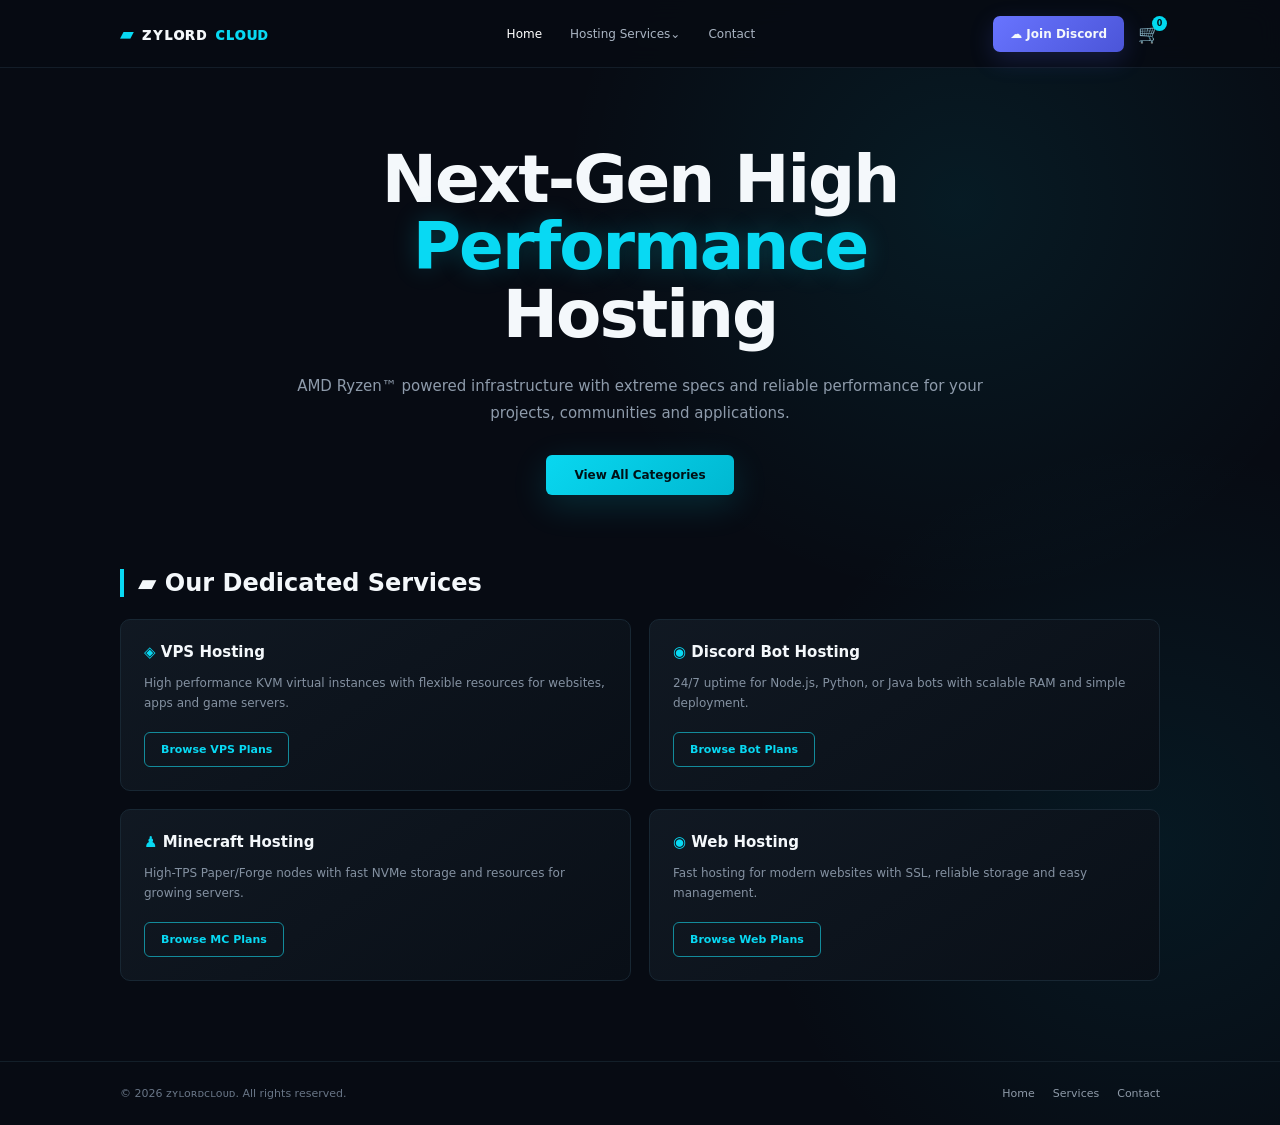
<file: index.html>
<!doctype html>
<html lang="en"><head><meta charset="utf-8"><meta name="viewport" content="width=device-width,initial-scale=1"><title>Next-Gen High Performance Hosting | ᴢʏʟᴏʀᴅᴄʟᴏᴜᴅ</title><meta name="description" content="ᴢʏʟᴏʀᴅᴄʟᴏᴜᴅ high performance hosting"><link rel="stylesheet" href="style.css"></head>
<body>
<header class="nav"><div class="container nav-inner"><a class="brand" href="index.html"><span class="brand-icon">▰</span> ᴢʏʟᴏʀᴅ<span>ᴄʟᴏᴜᴅ</span></a><nav class="links">
    <a class="active" href="index.html">Home</a>
    <a class="" href="services.html">Hosting Services⌄</a>
    <a class="" href="contact.html">Contact</a>
    </nav><div class="nav-actions"><a class="discord" href="https://discord.com/" target="_blank">☁ Join Discord</a><a class="cart" href="services.html">🛒<b class="badge">0</b></a></div><button class="menu">☰</button></div></header>

<main>
<section class="hero"><div class="container"><h1>Next-Gen High <span class="glow">Performance</span><br>Hosting</h1><p>AMD Ryzen™ powered infrastructure with extreme specs and reliable performance for your projects, communities and applications.</p><a class="hero-btn" href="services.html">View All Categories</a></div></section>
<section class="section"><div class="container"><h2 class="section-title">▰ Our Dedicated Services</h2><div class="grid">
<article class="service"><h3><i>◈</i> VPS Hosting</h3><p>High performance KVM virtual instances with flexible resources for websites, apps and game servers.</p><a class="outline" href="vps.html">Browse VPS Plans</a></article>
<article class="service"><h3><i>◉</i> Discord Bot Hosting</h3><p>24/7 uptime for Node.js, Python, or Java bots with scalable RAM and simple deployment.</p><a class="outline" href="bot.html">Browse Bot Plans</a></article>
<article class="service"><h3><i>♟</i> Minecraft Hosting</h3><p>High-TPS Paper/Forge nodes with fast NVMe storage and resources for growing servers.</p><a class="outline" href="minecraft.html">Browse MC Plans</a></article>
<article class="service"><h3><i>◉</i> Web Hosting</h3><p>Fast hosting for modern websites with SSL, reliable storage and easy management.</p><a class="outline" href="web.html">Browse Web Plans</a></article>
</div></div></section>
</main>
<footer class="footer"><div class="container footer-inner"><span>© 2026 ᴢʏʟᴏʀᴅᴄʟᴏᴜᴅ. All rights reserved.</span><span><a href="index.html">Home</a><a href="services.html">Services</a><a href="contact.html">Contact</a></span></div></footer>
<script src="script.js"></script></body></html>
</file>
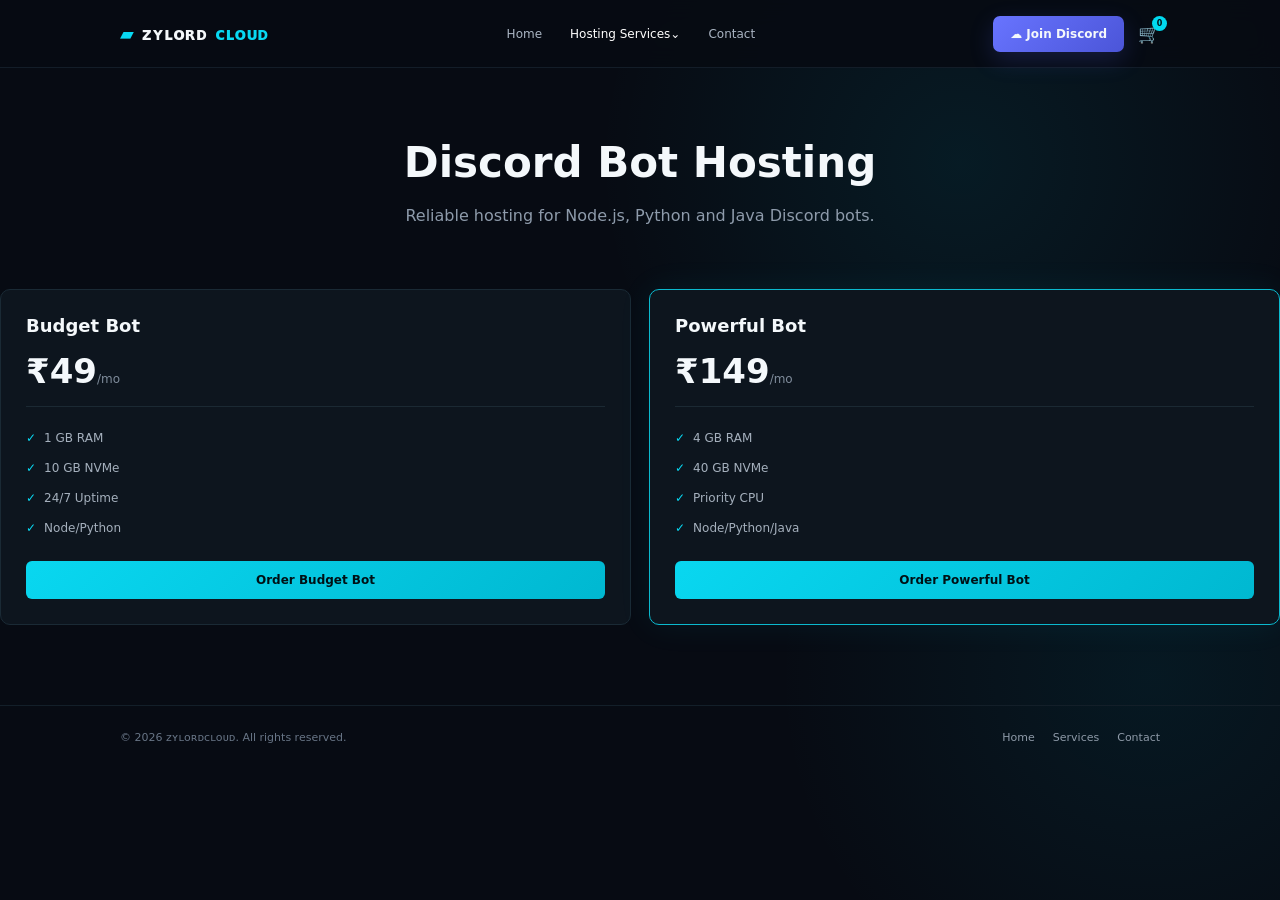
<file: bot.html>
<!doctype html>
<html lang="en"><head><meta charset="utf-8"><meta name="viewport" content="width=device-width,initial-scale=1"><title>Discord Bot Hosting | ᴢʏʟᴏʀᴅᴄʟᴏᴜᴅ</title><meta name="description" content="ᴢʏʟᴏʀᴅᴄʟᴏᴜᴅ high performance hosting"><link rel="stylesheet" href="style.css"></head>
<body>
<header class="nav"><div class="container nav-inner"><a class="brand" href="index.html"><span class="brand-icon">▰</span> ᴢʏʟᴏʀᴅ<span>ᴄʟᴏᴜᴅ</span></a><nav class="links">
    <a class="" href="index.html">Home</a>
    <a class="active" href="services.html">Hosting Services⌄</a>
    <a class="" href="contact.html">Contact</a>
    </nav><div class="nav-actions"><a class="discord" href="https://discord.com/" target="_blank">☁ Join Discord</a><a class="cart" href="services.html">🛒<b class="badge">0</b></a></div><button class="menu">☰</button></div></header>
<main><section class="page-head"><div class="container"><h1>Discord Bot Hosting</h1><p>Reliable hosting for Node.js, Python and Java Discord bots.</p></div></section><section class="plans"><div class="container" style="display:contents"><article class="plan "><h3>Budget Bot</h3><div class="price">₹49<small>/mo</small></div><ul><li>1 GB RAM</li><li>10 GB NVMe</li><li>24/7 Uptime</li><li>Node/Python</li></ul><a class="buy" href="contact.html">Order Budget Bot</a></article><article class="plan featured"><h3>Powerful Bot</h3><div class="price">₹149<small>/mo</small></div><ul><li>4 GB RAM</li><li>40 GB NVMe</li><li>Priority CPU</li><li>Node/Python/Java</li></ul><a class="buy" href="contact.html">Order Powerful Bot</a></article></div></section></main>
<footer class="footer"><div class="container footer-inner"><span>© 2026 ᴢʏʟᴏʀᴅᴄʟᴏᴜᴅ. All rights reserved.</span><span><a href="index.html">Home</a><a href="services.html">Services</a><a href="contact.html">Contact</a></span></div></footer>
<script src="script.js"></script></body></html>
</file>
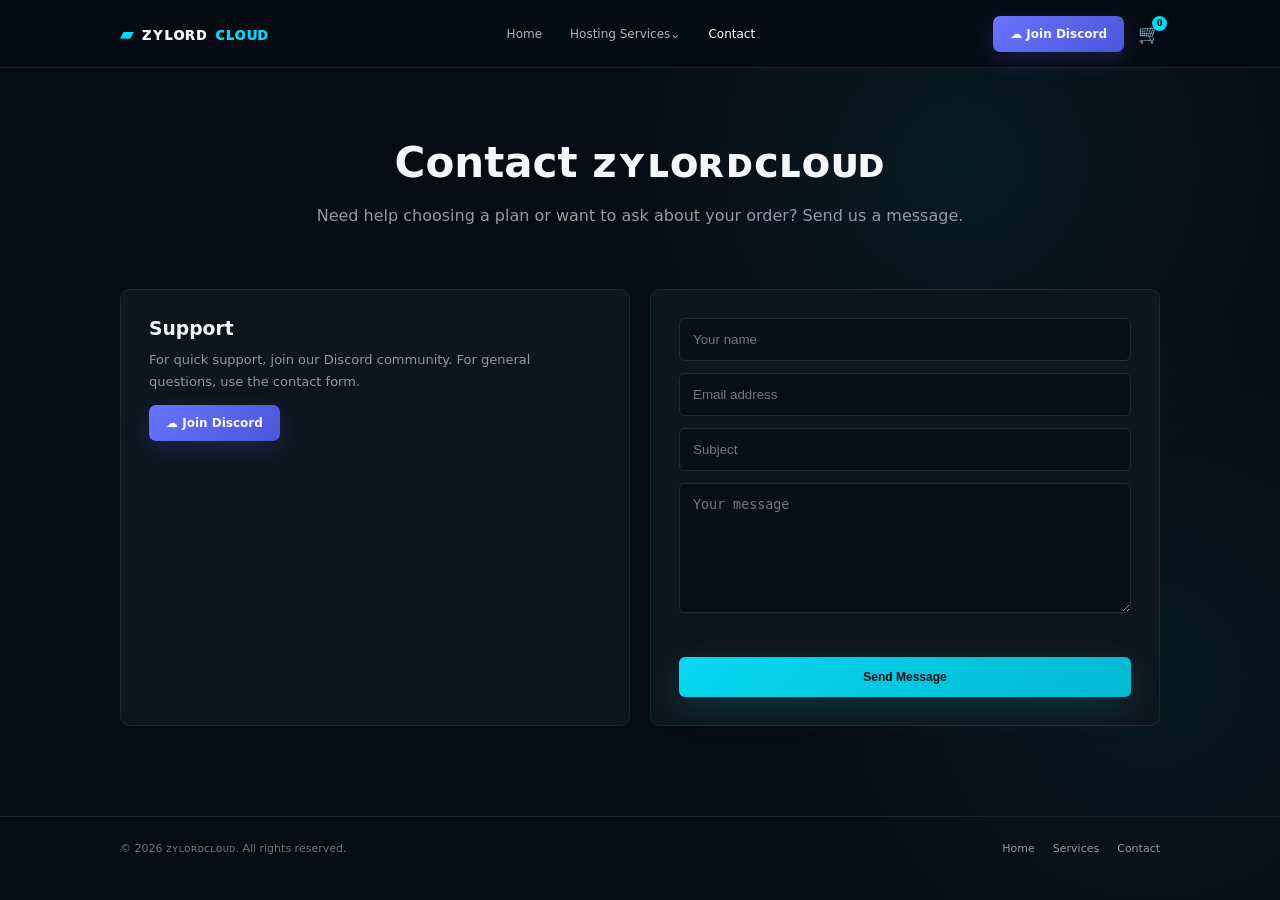
<file: contact.html>
<!doctype html>
<html lang="en"><head><meta charset="utf-8"><meta name="viewport" content="width=device-width,initial-scale=1"><title>Contact | ᴢʏʟᴏʀᴅᴄʟᴏᴜᴅ</title><meta name="description" content="ᴢʏʟᴏʀᴅᴄʟᴏᴜᴅ high performance hosting"><link rel="stylesheet" href="style.css"></head>
<body>
<header class="nav"><div class="container nav-inner"><a class="brand" href="index.html"><span class="brand-icon">▰</span> ᴢʏʟᴏʀᴅ<span>ᴄʟᴏᴜᴅ</span></a><nav class="links">
    <a class="" href="index.html">Home</a>
    <a class="" href="services.html">Hosting Services⌄</a>
    <a class="active" href="contact.html">Contact</a>
    </nav><div class="nav-actions"><a class="discord" href="https://discord.com/" target="_blank">☁ Join Discord</a><a class="cart" href="services.html">🛒<b class="badge">0</b></a></div><button class="menu">☰</button></div></header>

<main><section class="page-head"><div class="container"><h1>Contact ᴢʏʟᴏʀᴅᴄʟᴏᴜᴅ</h1><p>Need help choosing a plan or want to ask about your order? Send us a message.</p></div></section>
<section class="contact container"><div class="contact-card"><h3>Support</h3><p>For quick support, join our Discord community. For general questions, use the contact form.</p><br><a class="discord" href="https://discord.com/" target="_blank">☁ Join Discord</a></div>
<div class="contact-card form"><form><input required placeholder="Your name"><input required type="email" placeholder="Email address"><input placeholder="Subject"><textarea required placeholder="Your message"></textarea><button class="hero-btn" type="submit">Send Message</button></form></div></section></main>
<footer class="footer"><div class="container footer-inner"><span>© 2026 ᴢʏʟᴏʀᴅᴄʟᴏᴜᴅ. All rights reserved.</span><span><a href="index.html">Home</a><a href="services.html">Services</a><a href="contact.html">Contact</a></span></div></footer>
<script src="script.js"></script></body></html>
</file>
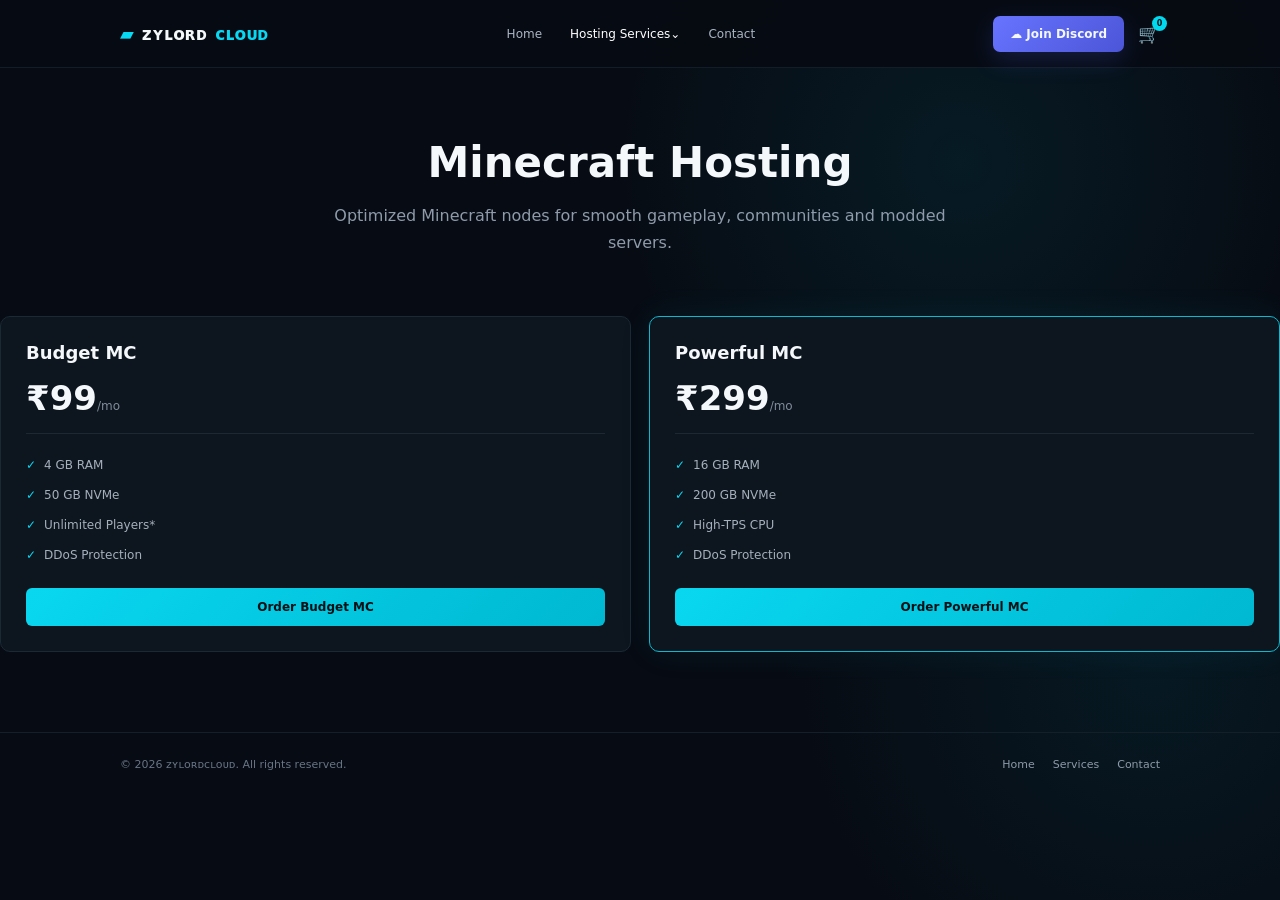
<file: minecraft.html>
<!doctype html>
<html lang="en"><head><meta charset="utf-8"><meta name="viewport" content="width=device-width,initial-scale=1"><title>Minecraft Hosting | ᴢʏʟᴏʀᴅᴄʟᴏᴜᴅ</title><meta name="description" content="ᴢʏʟᴏʀᴅᴄʟᴏᴜᴅ high performance hosting"><link rel="stylesheet" href="style.css"></head>
<body>
<header class="nav"><div class="container nav-inner"><a class="brand" href="index.html"><span class="brand-icon">▰</span> ᴢʏʟᴏʀᴅ<span>ᴄʟᴏᴜᴅ</span></a><nav class="links">
    <a class="" href="index.html">Home</a>
    <a class="active" href="services.html">Hosting Services⌄</a>
    <a class="" href="contact.html">Contact</a>
    </nav><div class="nav-actions"><a class="discord" href="https://discord.com/" target="_blank">☁ Join Discord</a><a class="cart" href="services.html">🛒<b class="badge">0</b></a></div><button class="menu">☰</button></div></header>
<main><section class="page-head"><div class="container"><h1>Minecraft Hosting</h1><p>Optimized Minecraft nodes for smooth gameplay, communities and modded servers.</p></div></section><section class="plans"><div class="container" style="display:contents"><article class="plan "><h3>Budget MC</h3><div class="price">₹99<small>/mo</small></div><ul><li>4 GB RAM</li><li>50 GB NVMe</li><li>Unlimited Players*</li><li>DDoS Protection</li></ul><a class="buy" href="contact.html">Order Budget MC</a></article><article class="plan featured"><h3>Powerful MC</h3><div class="price">₹299<small>/mo</small></div><ul><li>16 GB RAM</li><li>200 GB NVMe</li><li>High-TPS CPU</li><li>DDoS Protection</li></ul><a class="buy" href="contact.html">Order Powerful MC</a></article></div></section></main>
<footer class="footer"><div class="container footer-inner"><span>© 2026 ᴢʏʟᴏʀᴅᴄʟᴏᴜᴅ. All rights reserved.</span><span><a href="index.html">Home</a><a href="services.html">Services</a><a href="contact.html">Contact</a></span></div></footer>
<script src="script.js"></script></body></html>
</file>
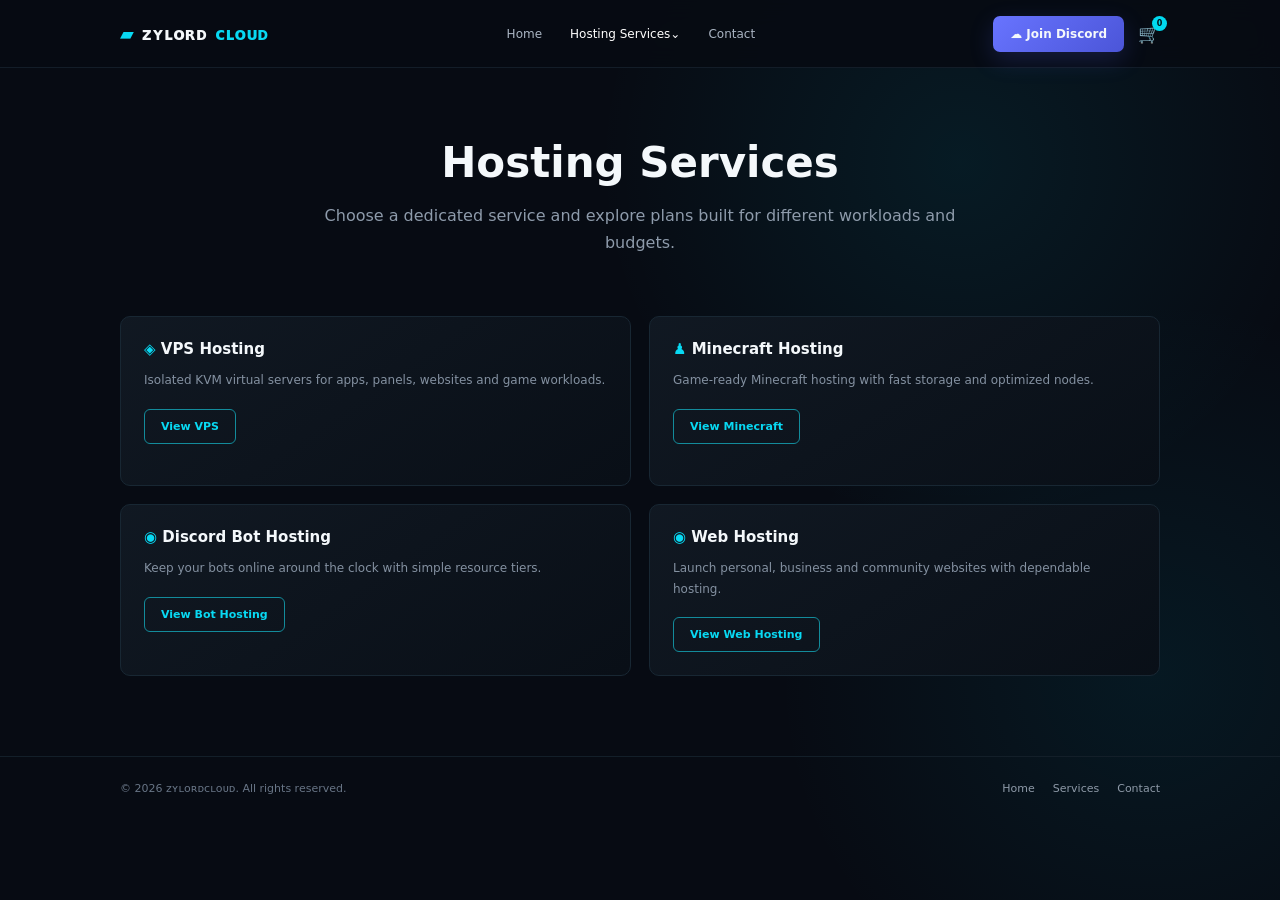
<file: services.html>
<!doctype html>
<html lang="en"><head><meta charset="utf-8"><meta name="viewport" content="width=device-width,initial-scale=1"><title>Hosting Services | ᴢʏʟᴏʀᴅᴄʟᴏᴜᴅ</title><meta name="description" content="ᴢʏʟᴏʀᴅᴄʟᴏᴜᴅ high performance hosting"><link rel="stylesheet" href="style.css"></head>
<body>
<header class="nav"><div class="container nav-inner"><a class="brand" href="index.html"><span class="brand-icon">▰</span> ᴢʏʟᴏʀᴅ<span>ᴄʟᴏᴜᴅ</span></a><nav class="links">
    <a class="" href="index.html">Home</a>
    <a class="active" href="services.html">Hosting Services⌄</a>
    <a class="" href="contact.html">Contact</a>
    </nav><div class="nav-actions"><a class="discord" href="https://discord.com/" target="_blank">☁ Join Discord</a><a class="cart" href="services.html">🛒<b class="badge">0</b></a></div><button class="menu">☰</button></div></header>

<main><section class="page-head"><div class="container"><h1>Hosting Services</h1><p>Choose a dedicated service and explore plans built for different workloads and budgets.</p></div></section>
<section class="section"><div class="container"><div class="grid">
<article class="service"><h3><i>◈</i> VPS Hosting</h3><p>Isolated KVM virtual servers for apps, panels, websites and game workloads.</p><a class="outline" href="vps.html">View VPS</a></article>
<article class="service"><h3><i>♟</i> Minecraft Hosting</h3><p>Game-ready Minecraft hosting with fast storage and optimized nodes.</p><a class="outline" href="minecraft.html">View Minecraft</a></article>
<article class="service"><h3><i>◉</i> Discord Bot Hosting</h3><p>Keep your bots online around the clock with simple resource tiers.</p><a class="outline" href="bot.html">View Bot Hosting</a></article>
<article class="service"><h3><i>◉</i> Web Hosting</h3><p>Launch personal, business and community websites with dependable hosting.</p><a class="outline" href="web.html">View Web Hosting</a></article>
</div></div></section></main>
<footer class="footer"><div class="container footer-inner"><span>© 2026 ᴢʏʟᴏʀᴅᴄʟᴏᴜᴅ. All rights reserved.</span><span><a href="index.html">Home</a><a href="services.html">Services</a><a href="contact.html">Contact</a></span></div></footer>
<script src="script.js"></script></body></html>
</file>
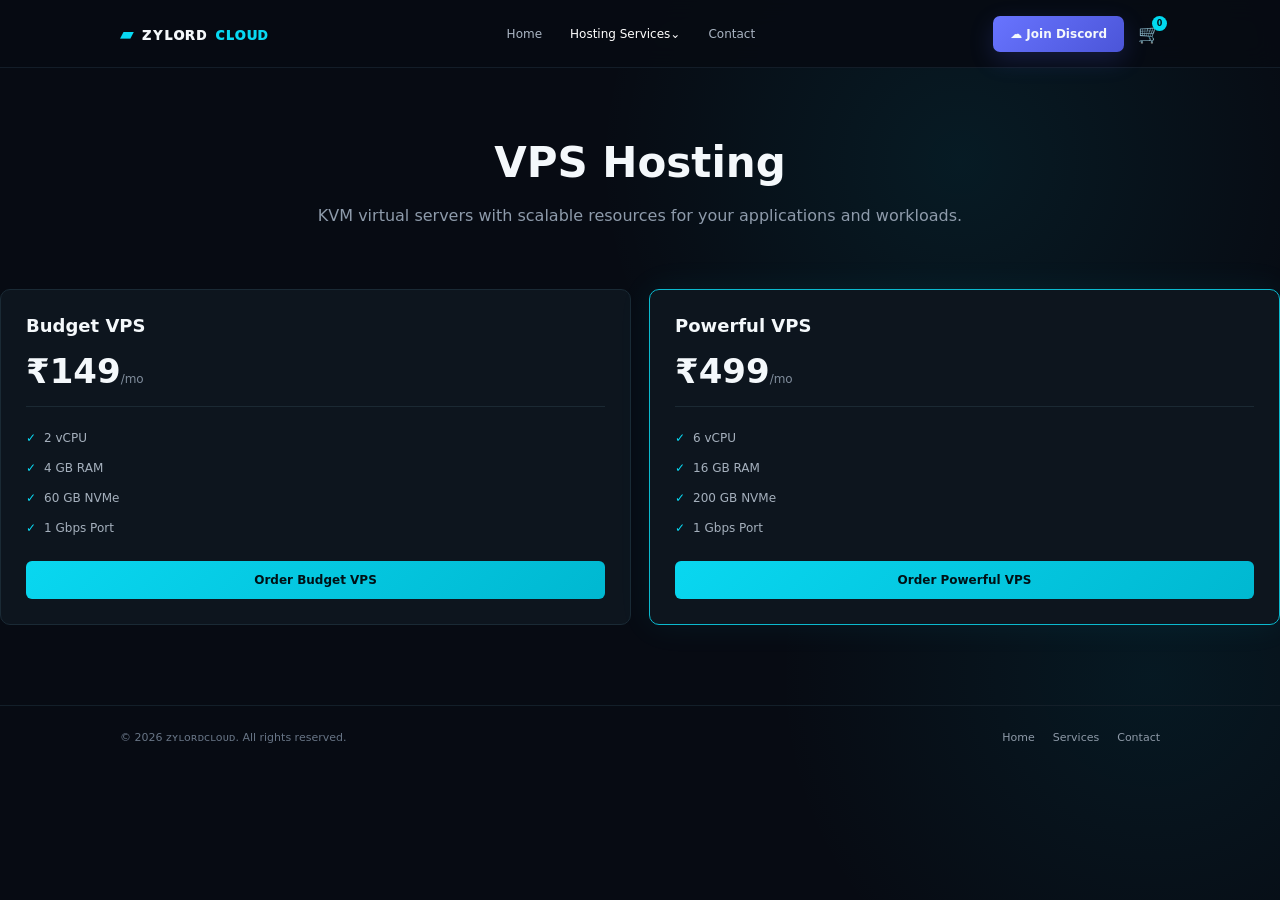
<file: vps.html>
<!doctype html>
<html lang="en"><head><meta charset="utf-8"><meta name="viewport" content="width=device-width,initial-scale=1"><title>VPS Hosting | ᴢʏʟᴏʀᴅᴄʟᴏᴜᴅ</title><meta name="description" content="ᴢʏʟᴏʀᴅᴄʟᴏᴜᴅ high performance hosting"><link rel="stylesheet" href="style.css"></head>
<body>
<header class="nav"><div class="container nav-inner"><a class="brand" href="index.html"><span class="brand-icon">▰</span> ᴢʏʟᴏʀᴅ<span>ᴄʟᴏᴜᴅ</span></a><nav class="links">
    <a class="" href="index.html">Home</a>
    <a class="active" href="services.html">Hosting Services⌄</a>
    <a class="" href="contact.html">Contact</a>
    </nav><div class="nav-actions"><a class="discord" href="https://discord.com/" target="_blank">☁ Join Discord</a><a class="cart" href="services.html">🛒<b class="badge">0</b></a></div><button class="menu">☰</button></div></header>
<main><section class="page-head"><div class="container"><h1>VPS Hosting</h1><p>KVM virtual servers with scalable resources for your applications and workloads.</p></div></section><section class="plans"><div class="container" style="display:contents"><article class="plan "><h3>Budget VPS</h3><div class="price">₹149<small>/mo</small></div><ul><li>2 vCPU</li><li>4 GB RAM</li><li>60 GB NVMe</li><li>1 Gbps Port</li></ul><a class="buy" href="contact.html">Order Budget VPS</a></article><article class="plan featured"><h3>Powerful VPS</h3><div class="price">₹499<small>/mo</small></div><ul><li>6 vCPU</li><li>16 GB RAM</li><li>200 GB NVMe</li><li>1 Gbps Port</li></ul><a class="buy" href="contact.html">Order Powerful VPS</a></article></div></section></main>
<footer class="footer"><div class="container footer-inner"><span>© 2026 ᴢʏʟᴏʀᴅᴄʟᴏᴜᴅ. All rights reserved.</span><span><a href="index.html">Home</a><a href="services.html">Services</a><a href="contact.html">Contact</a></span></div></footer>
<script src="script.js"></script></body></html>
</file>
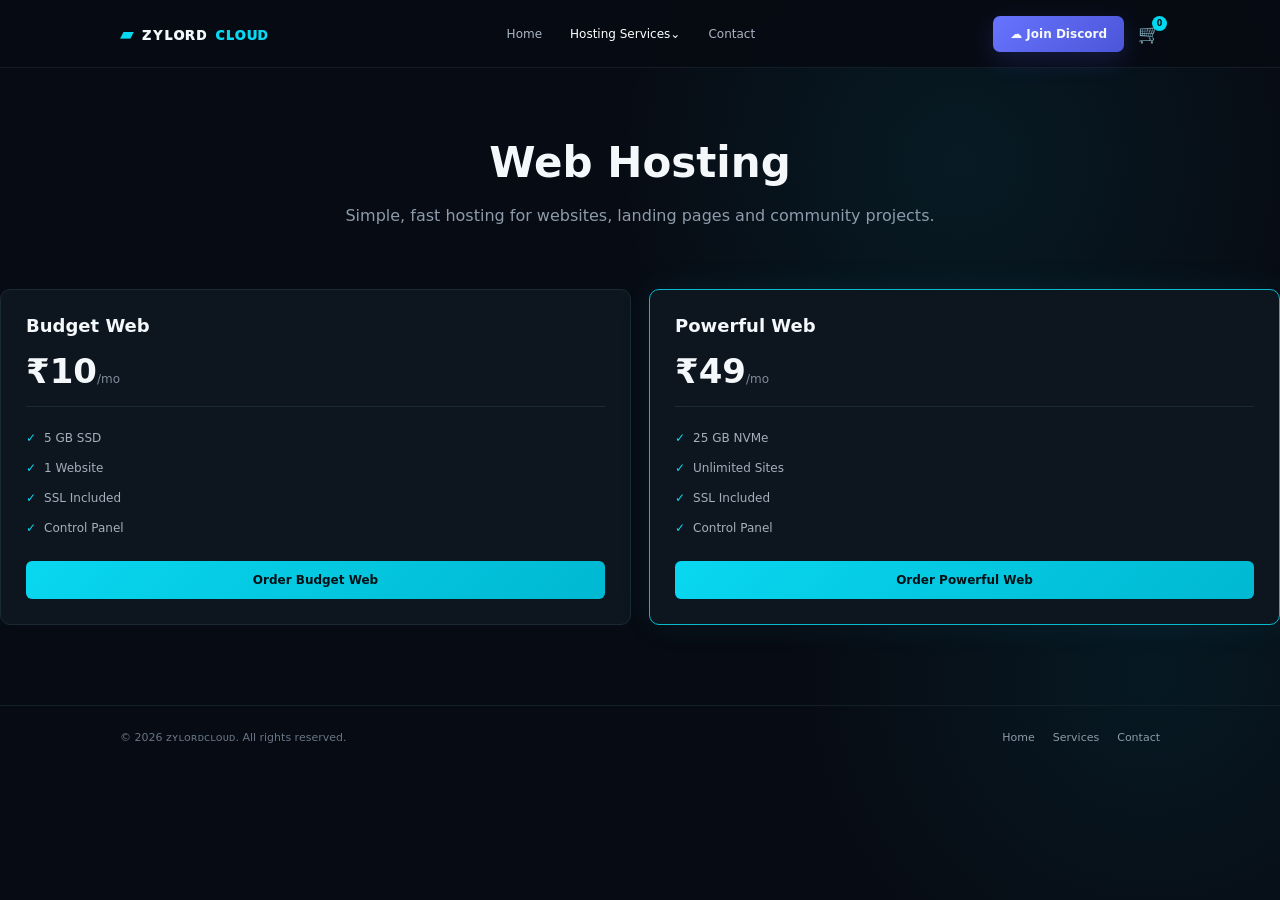
<file: web.html>
<!doctype html>
<html lang="en"><head><meta charset="utf-8"><meta name="viewport" content="width=device-width,initial-scale=1"><title>Web Hosting | ᴢʏʟᴏʀᴅᴄʟᴏᴜᴅ</title><meta name="description" content="ᴢʏʟᴏʀᴅᴄʟᴏᴜᴅ high performance hosting"><link rel="stylesheet" href="style.css"></head>
<body>
<header class="nav"><div class="container nav-inner"><a class="brand" href="index.html"><span class="brand-icon">▰</span> ᴢʏʟᴏʀᴅ<span>ᴄʟᴏᴜᴅ</span></a><nav class="links">
    <a class="" href="index.html">Home</a>
    <a class="active" href="services.html">Hosting Services⌄</a>
    <a class="" href="contact.html">Contact</a>
    </nav><div class="nav-actions"><a class="discord" href="https://discord.com/" target="_blank">☁ Join Discord</a><a class="cart" href="services.html">🛒<b class="badge">0</b></a></div><button class="menu">☰</button></div></header>
<main><section class="page-head"><div class="container"><h1>Web Hosting</h1><p>Simple, fast hosting for websites, landing pages and community projects.</p></div></section><section class="plans"><div class="container" style="display:contents"><article class="plan "><h3>Budget Web</h3><div class="price">₹10<small>/mo</small></div><ul><li>5 GB SSD</li><li>1 Website</li><li>SSL Included</li><li>Control Panel</li></ul><a class="buy" href="contact.html">Order Budget Web</a></article><article class="plan featured"><h3>Powerful Web</h3><div class="price">₹49<small>/mo</small></div><ul><li>25 GB NVMe</li><li>Unlimited Sites</li><li>SSL Included</li><li>Control Panel</li></ul><a class="buy" href="contact.html">Order Powerful Web</a></article></div></section></main>
<footer class="footer"><div class="container footer-inner"><span>© 2026 ᴢʏʟᴏʀᴅᴄʟᴏᴜᴅ. All rights reserved.</span><span><a href="index.html">Home</a><a href="services.html">Services</a><a href="contact.html">Contact</a></span></div></footer>
<script src="script.js"></script></body></html>
</file>
<file: style.css>
*{box-sizing:border-box;margin:0;padding:0}
:root{--bg:#070b13;--panel:#0d141d;--panel2:#101923;--line:#172632;--text:#f4f8fb;--muted:#8d9aaa;--cyan:#08d9f3;--cyan2:#00aabd;--blue:#5d68ff}
html{scroll-behavior:smooth}
body{font-family:Inter,system-ui,-apple-system,Segoe UI,Roboto,Arial,sans-serif;background:radial-gradient(circle at 75% 18%,rgba(0,214,240,.08),transparent 30%),radial-gradient(circle at 90% 75%,rgba(0,145,170,.10),transparent 28%),var(--bg);color:var(--text);min-height:100vh}
a{text-decoration:none;color:inherit}.container{width:min(1040px,92%);margin:auto}
.nav{height:68px;border-bottom:1px solid #131d28;background:rgba(7,11,19,.92);backdrop-filter:blur(12px);position:sticky;top:0;z-index:50}
.nav-inner{height:100%;display:flex;align-items:center;justify-content:space-between}
.brand{font-weight:800;font-size:17px;display:flex;align-items:center;gap:8px}.brand span{color:var(--cyan)}
.brand-icon{font-size:18px}
.links{display:flex;align-items:center;gap:28px;font-size:12px;color:#aab5c3}.links a:hover,.links a.active{color:#fff}
.nav-actions{display:flex;gap:10px;align-items:center}.discord{background:linear-gradient(135deg,#6874ff,#4b55d8);padding:11px 17px;border-radius:7px;font-size:12px;font-weight:800;box-shadow:0 8px 24px rgba(83,94,240,.2)}
.cart{font-size:18px;position:relative;margin-left:4px}.badge{position:absolute;right:-7px;top:-7px;background:#00d9ef;color:#001014;border-radius:50%;font-size:8px;font-weight:900;width:15px;height:15px;display:grid;place-items:center}
.menu{display:none;background:none;border:0;color:white;font-size:25px}
.hero{text-align:center;padding:78px 15px 74px}.hero h1{font-size:clamp(38px,6vw,66px);line-height:1.02;max-width:820px;margin:auto;font-weight:850;letter-spacing:-2px}.hero h1 .glow{color:var(--cyan);text-shadow:0 0 26px rgba(0,217,243,.22)}
.hero p{max-width:700px;margin:25px auto 0;color:#8e9bab;font-size:15px;line-height:1.8}.hero-btn{display:inline-block;margin-top:28px;background:linear-gradient(135deg,#09d7f0,#00b8d1);color:#001116;font-weight:850;font-size:12px;padding:13px 28px;border-radius:6px;box-shadow:0 10px 35px rgba(0,210,235,.16)}
.section{padding:0 0 80px}.section-title{border-left:4px solid var(--cyan);padding-left:14px;font-size:24px;margin-bottom:22px}.section-title small{display:block;color:#768596;font-size:12px;font-weight:500;margin-top:6px}
.grid{display:grid;grid-template-columns:repeat(2,1fr);gap:18px}.service{background:linear-gradient(145deg,rgba(17,25,35,.96),rgba(9,15,23,.96));border:1px solid #182733;border-radius:10px;padding:23px;min-height:170px;transition:.2s}.service:hover{transform:translateY(-3px);border-color:#205361;box-shadow:0 14px 35px rgba(0,0,0,.2)}.service h3{font-size:15px;margin-bottom:12px}.service h3 i{color:var(--cyan);font-style:normal}.service p{font-size:12px;color:#8491a1;line-height:1.7;margin-bottom:18px}.outline{display:inline-block;border:1px solid #138b9b;color:var(--cyan);padding:10px 16px;border-radius:6px;font-size:11px;font-weight:800}
.page-head{padding:70px 0 45px;text-align:center}.page-head h1{font-size:42px}.page-head p{color:#8e9bab;max-width:650px;margin:15px auto;line-height:1.7}
.plans{display:grid;grid-template-columns:repeat(2,1fr);gap:18px;padding-bottom:80px}.plan{background:#0d151e;border:1px solid #1a2a35;border-radius:10px;padding:25px}.plan.featured{border-color:#0bb9ce;box-shadow:0 0 35px rgba(0,210,235,.07)}.plan h3{font-size:18px}.price{font-size:34px;font-weight:850;margin:15px 0}.price small{font-size:12px;color:#7f8c9b;font-weight:500}.plan ul{list-style:none;border-top:1px solid #1b2933;padding-top:16px}.plan li{font-size:12px;color:#a5b0bd;padding:8px 0}.plan li::before{content:"✓";color:var(--cyan);margin-right:8px}.buy{display:block;text-align:center;margin-top:18px;background:linear-gradient(135deg,#09d7f0,#00b8d1);color:#001116;font-weight:850;padding:12px;border-radius:6px;font-size:12px}
.contact{display:grid;grid-template-columns:1fr 1fr;gap:20px;padding-bottom:90px}.contact-card{background:#0d151e;border:1px solid #192a35;border-radius:10px;padding:28px}.contact-card h3{margin-bottom:10px}.contact-card p{color:#8b98a8;font-size:13px;line-height:1.7}.form input,.form textarea{width:100%;background:#080f17;border:1px solid #1d2c37;color:white;padding:13px;border-radius:6px;margin-bottom:12px;outline:none}.form textarea{min-height:130px;resize:vertical}.form button{border:0;width:100%;cursor:pointer}
.footer{border-top:1px solid #131f29;padding:25px 0;color:#687586;font-size:11px}.footer-inner{display:flex;justify-content:space-between;gap:20px}.footer a{color:#8e9aa8;margin-left:18px}
@media(max-width:760px){.links,.nav-actions{display:none}.menu{display:block}.grid,.plans,.contact{grid-template-columns:1fr}.hero{padding-top:58px}.hero h1{font-size:42px}.section{padding-bottom:55px}.page-head{padding:52px 0 35px}.page-head h1{font-size:35px}.footer-inner{flex-direction:column}.footer a{margin:0 14px 0 0}}
</file>
